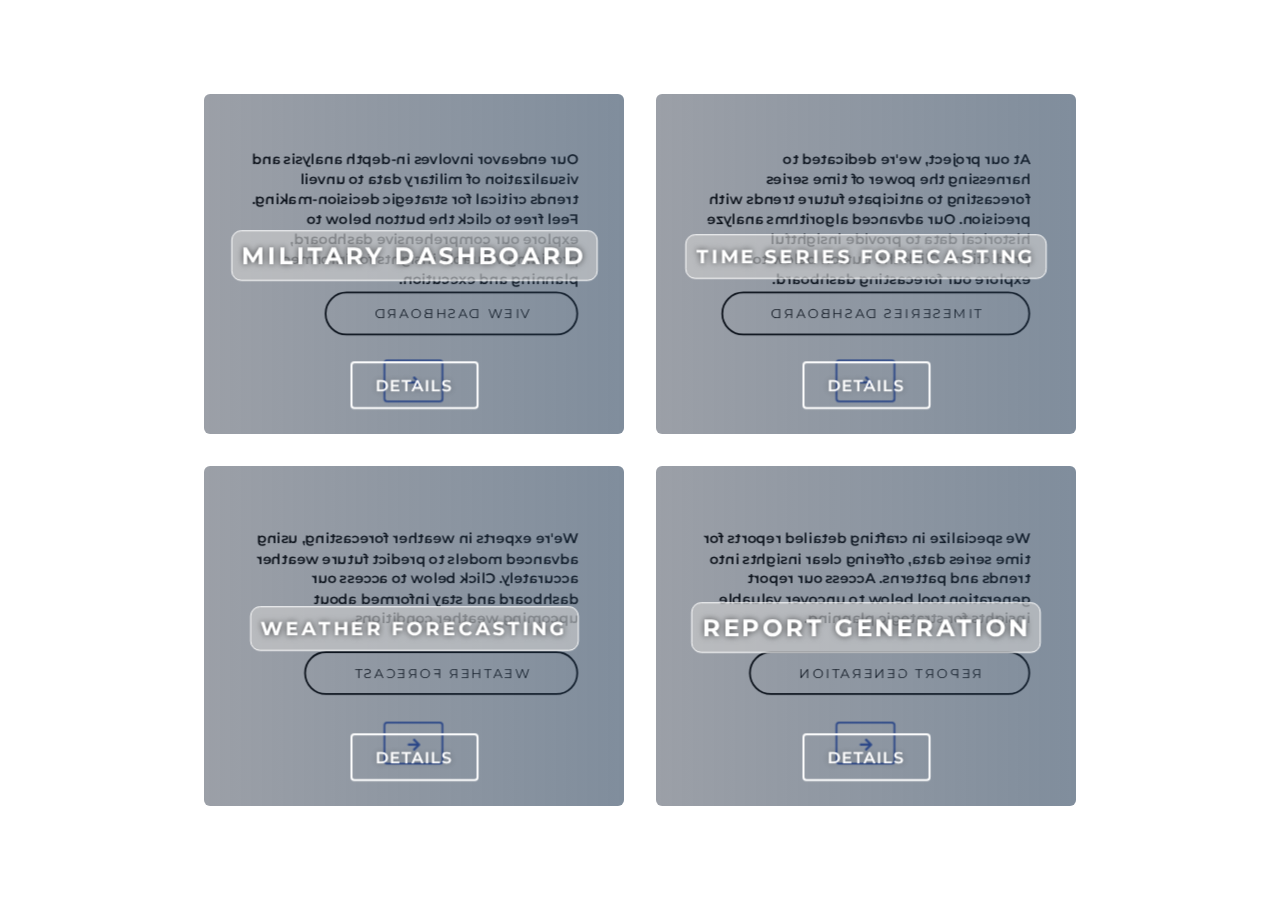
<file: Major Project/OurServices/OS_index.html>
<!DOCTYPE html>
<html lang="en">
  <head>
    <meta charset="UTF-8" />
    <title>CodePen - Pure CSS clickable flip cards</title>
    <link
      rel="stylesheet"
      href="https://fonts.googleapis.com/css?family=Montserrat:400,600,700"
    />
    <link
      rel="stylesheet"
      href="https://use.fontawesome.com/releases/v5.3.1/css/all.css"
    />
    <link rel="stylesheet" href="./OS_style.css" />
  </head>
  <body>
    <!-- partial:index.partial.html -->
    <div class="wrapper">
      <div class="card">
        <input type="checkbox" id="card1" class="more" aria-hidden="true" />
        <div class="content">
          <div
            class="front"
            style="
              background-image: url('https://png.pngtree.com/thumb_back/fh260/background/20210913/pngtree-ui-dashboard-statistics-for-desktop-image_880885.jpg');
            "
          >
            <div class="inner">
              <h2>Military Dashboard</h2>

              <label for="card1" class="button" aria-hidden="true">
                Details
              </label>
            </div>
          </div>
          <div class="back">
            <div class="inner">
              <div class="description">
                <p>
                  Our endeavor involves in-depth analysis and visualization of
                  military data to unveil trends critical for strategic
                  decision-making. Feel free to click the button below to
                  explore our comprehensive dashboard, providing valuable
                  insights for informed planning and execution.
                </p>
                <div class="col-md-4 col-sm-4 margin-bottom-40 ml-4">
                  <a
                    href="https://abdulraheem-hub.github.io/Dashboard/"
                    class="btn btn-mod btn-border btn-circle btn-large"
                  >
                    View Dashboard
                  </a>
                </div>
              </div>

              <label for="card1" class="button return" aria-hidden="true">
                <i class="fas fa-arrow-left"></i>
              </label>
            </div>
          </div>
        </div>
      </div>
      <div class="card">
        <input type="checkbox" id="card2" class="more" />
        <div class="content">
          <div
            class="front"
            style="
              background-image: url('https://t3.ftcdn.net/jpg/05/70/41/22/360_F_570412230_jeX2ERaqXubWVsVGlK1LNi2Nu9JUsvSh.jpg');
            "
          >
            <div class="inner">
              <h3>Time Series Forecasting</h3>
              <label for="card2" class="button" aria-hidden="true">
                Details
              </label>
            </div>
          </div>
          <div class="back">
            <div class="inner">
              <div class="description">
                <p>
                  At our project, we're dedicated to harnessing the power of
                  time series forecasting to anticipate future trends with
                  precision. Our advanced algorithms analyze historical data to
                  provide insightful predictions. Click the button below to
                  explore our forecasting dashboard.
                </p>
                <div class="col-md-4 col-sm-4 margin-bottom-40 ml-4">
                  <a
                    href="https://abdulraheem-hub.github.io/Dashboard/"
                    class="btn btn-mod btn-border btn-circle btn-large"
                  >
                    TimeSeries Dashboard
                  </a>
                </div>
              </div>

              <label for="card2" class="button return" aria-hidden="true">
                <i class="fas fa-arrow-left"></i>
              </label>
            </div>
          </div>
        </div>
      </div>
      <div class="wrapper">
        <div class="card">
          <input type="checkbox" id="card3" class="more" />
          <div class="content">
            <div
              class="front"
              style="
                background-image: url('https://wallpapers.com/images/hd/four-seasons-weather-pqyu7m4fhm7pu94o.jpg');
              "
            >
              <div class="inner">
                <h3>Weather Forecasting</h3>
                <label for="card3" class="button" aria-hidden="true">
                  Details
                </label>
              </div>
            </div>
            <div class="back">
              <div class="inner">
                <div class="description">
                  <p>
                    We're experts in weather forecasting, using advanced models
                    to predict future weather accurately. Click below to access
                    our dashboard and stay informed about upcoming weather
                    conditions.
                  </p>
                  <br />
                  <div class="col-md-4 col-sm-4 margin-bottom-40 ml-4">
                    <a
                      href="https://abdulraheem-hub.github.io/Dashboard/"
                      class="btn btn-mod btn-border btn-circle btn-large"
                    >
                      Weather Forecast
                    </a>
                  </div>
                </div>

                <label for="card3" class="button return" aria-hidden="true">
                  <i class="fas fa-arrow-left"></i>
                </label>
              </div>
            </div>
          </div>
        </div>
      </div>

      <div class="card">
        <input type="checkbox" id="card4" class="more" />
        <div class="content">
          <div
            class="front"
            style="
              background-image: url('https://png.pngtree.com/thumb_back/fh260/background/20220313/pngtree-business-financial-report-data-analysis-table-image_1059516.jpg');
            "
          >
            <div class="inner">
              <h2>Report Generation</h2>
              <label for="card4" class="button" aria-hidden="true">
                Details
              </label>
            </div>
          </div>
          <div class="back">
            <div class="inner">
              <div class="description">
                <p>
                  We specialize in crafting detailed reports for time series
                  data, offering clear insights into trends and patterns. Access
                  our report generation tool below to uncover valuable insights
                  for strategic planning.
                </p>
                <br />
                <div class="col-md-4 col-sm-4 margin-bottom-40 ml-4">
                  <a
                    href="https://abdulraheem-hub.github.io/Dashboard/"
                    class="btn btn-mod btn-border btn-circle btn-large"
                  >
                    Report Generation
                  </a>
                </div>
              </div>

              <label for="card4" class="button return" aria-hidden="true">
                <i class="fas fa-arrow-left"></i>
              </label>
            </div>
          </div>
        </div>
      </div>
    </div>
    <!-- partial -->
  </body>
</html>
</file>
<file: Major Project/OurServices/OS_style.css>
* {
  box-sizing: border-box;
}

body {
  margin: 0;
  display: flex;
  flex-direction: column;
  align-items: center;
  justify-content: center;
  height: 100vh;
  font-family: "Montserrat", sans-serif;
}

.wrapper {
  display: flex;
  flex-flow: row wrap;
  justify-content: center;
}

.card {
  width: 420px;
  height: 340px;
  margin: 1em;
  perspective: 1500px;
}
.card .content {
  position: relative;
  width: 100%;
  height: 100%;
  transform-style: preserve-3d;
  transition: transform 0.8s cubic-bezier(0.75, 0, 0.85, 1);
}

.more {
  display: none;
}
.more:checked ~ .content {
  transform: rotateY(180deg);
}

.front,
.back {
  position: absolute;
  top: 0;
  left: 0;
  width: 100%;
  height: 100%;
  backface-visibility: hidden;
  transform-style: preserve-3d;
  border-radius: 6px;
}
.front .inner,
.back .inner {
  height: 100%;
  display: grid;
  padding: 1.5em;
  transform: translateZ(80px) scale(0.94);
}

.front {
  /* background-color: #fff; */
  background-size: cover;
  background-position: center center;
}
.front:after {
  content: "";
  position: absolute;
  top: 0;
  left: 0;
  width: 100%;
  height: 100%;
  display: block;
  border-radius: 6px;
  backface-visibility: hidden;
  background: linear-gradient(to right, #141e306c, #243b5594);
}
.front .inner {
  grid-template-rows: 5fr 1fr 1fr 2fr 1fr;
  justify-items: center;
}
.front h2,
h3 {
  grid-row: 2;
  margin-bottom: 0.3em;
  text-transform: uppercase;
  letter-spacing: 3px;
  color: #ffffff;
  font-weight: 700;
  text-shadow: 0 0 6px rgba(0, 0, 0, 0.658);
  border: 1px solid white;
  background-color: #cccccc9d;
  padding: 10px;
  border-radius: 10px;
}
.front .rating {
  grid-row: 3;
  color: rgba(255, 255, 255, 0.8);
  font-size: 2px;
  display: flex;
  flex-flow: row nowrap;
}

.back {
  transform: rotateY(180deg);
  background-color: #e4e4e4;
  border: 2px solid #f0f0f0;
}
.back .inner {
  grid-template-rows: 1fr 2fr 1fr 2fr 14fr 1fr 1fr;
  grid-template-columns: repeat(4, auto);
  grid-column-gap: 0.8em;
  justify-items: center;
}

.back .info:not(:first-of-type):before {
  content: "";
  position: absolute;
  left: -0.9em;
  height: 18px;
  width: 1px;
  background-color: #ccc;
}
.back .info span {
  font-size: 2em;
  font-weight: 700;
}
.back .info i {
  font-size: 1.2em;
}

.back .info .icon {
  margin-left: 0.3em;
}
.back .info .icon span {
  display: block;
  margin-top: -0.25em;
  font-size: 0.8em;
  font-weight: 600;
  white-space: nowrap;
}
.back .description {
  grid-row: 5;
  grid-column: 1/-1;
  font-size: 1em;
  border-radius: 5px;
  font-weight: 600;
  line-height: 1.4em;
  /* overflow: auto; */
  color: #000000;
  /* padding-right: 10px; */
}
.back .location,
.back .price {
  font-weight: 600;
  color: #355cc9;
  grid-row: 1;
  font-size: 0.86em;
}
.back .location {
  grid-column: 1/3;
  justify-self: left;
}
.back .price {
  grid-column: 3/-1;
  justify-self: right;
}
.back .button {
  grid-column: 1/-1;
  justify-self: center;
}

.button {
  grid-row: -1;
  text-transform: uppercase;
  letter-spacing: 1px;
  font-weight: 600;
  cursor: pointer;
  display: block;
  padding: 0 1.5em;
  height: 3em;
  line-height: 2.9em;
  min-width: 3em;
  background-color: transparent;
  border: solid 2px #fff;
  color: #fff;
  border-radius: 4px;
  text-align: center;
  left: 50%;
  backface-visibility: hidden;
  transition: 0.3s ease-in-out;
  text-shadow: 0 0 6px rgba(0, 0, 0, 0.3);
}
.button:hover {
  background-color: #fff;
  box-shadow: 0 0 50px rgba(0, 0, 0, 0.5);
  text-shadow: none;
  color: #355cc9;
}
.button.return {
  line-height: 3em;
  color: #355cc9;
  border-color: #355cc9;
  text-shadow: none;
}
.button.return:hover {
  background-color: #355cc9;
  color: #fff;
  box-shadow: none;
}

::-webkit-scrollbar {
  width: 5px;
}

::-webkit-scrollbar-track {
  background: #f1f1f1;
}

::-webkit-scrollbar-thumb {
  background: #859ddf;
}

::-webkit-scrollbar-thumb:hover {
  background: #355cc9;
}

h1.title {
  padding: 25px;
  font-size: 30px;
  font-weight: 100;
}

.margin-bottom-40 {
  margin-bottom: 40px;
}

/* Button Sizes*/

.btn-mod.btn-large {
  height: auto;
  padding: 13px 52px;
  font-size: 15px;
}

.btn-mod.btn-medium {
  height: auto;
  padding: 10px 35px;
  font-size: 13px;
}

.btn-mod.btn-small {
  height: auto;
  padding: 6px 16px;
  font-size: 12px;
}

/* Button Mod to the original Bootstrap Buttons */

.btn-mod.btn-circle {
  -webkit-border-radius: 30px;
  -moz-border-radius: 30px;
  border-radius: 30px;
}

.btn-mod.btn-border {
  color: #000000;
  border: 2px solid #000000;
  background: transparent;
}

.btn-mod,
a.btn-mod {
  -webkit-box-sizing: border-box;
  -moz-box-sizing: border-box;
  box-sizing: border-box;
  padding: 4px 13px;
  color: #fff;
  background: rgba(34, 34, 34, 0.9);
  border: 2px solid transparent;
  font-size: 11px;
  font-weight: 400;
  text-transform: uppercase;
  text-decoration: none;
  letter-spacing: 2px;
  -webkit-border-radius: 0;
  -moz-border-radius: 0;
  border-radius: 0;
  -webkit-box-shadow: none;
  -moz-box-shadow: none;
  box-shadow: none;
  -webkit-transition: all 0.2s cubic-bezier(0, 0, 0.58, 1);
  -moz-transition: all 0.2s cubic-bezier(0, 0, 0.58, 1);
  -o-transition: all 0.2s cubic-bezier(0, 0, 0.58, 1);
  -ms-transition: all 0.2s cubic-bezier(0, 0, 0.58, 1);
  transition: all 0.2s cubic-bezier(0, 0, 0.58, 1);
}

.btn-mod.btn-border:hover,
.btn-mod.btn-border:focus {
  color: #fff;
  border-color: transparent;
  background: #000;
}

.btn-mod:hover,
.btn-mod:focus,
a.btn-mod:hover,
a.btn-mod:focus {
  font-weight: 400;
  color: rgba(255, 255, 255, 0.85);
  background: rgba(0, 0, 0, 0.7);
  text-decoration: none;
  outline: none;
  border-color: transparent;
  -webkit-box-shadow: none;
  box-shadow: none;
}

/* Reveal icon on hover */

a.btn.btn-mod.btn-border.animation-one span {
  cursor: pointer;
  display: inline-block;
  position: relative;
  transition: 0.3s;
}

a.btn.btn-mod.btn-border.animation-one span:after {
  font-family: FontAwesome;
  content: "\f105";
  position: absolute;
  opacity: 0;
  top: 0;
  right: -20px;
  transition: 0.3s;
}

a.btn.btn-mod.btn-border.animation-one:hover span {
  padding-right: 25px;
}

a.btn.btn-mod.btn-border.animation-one:hover span:after {
  opacity: 1;
  right: 0;
}

/* Footer styling */

.footer i.fa.fa-heart {
  color: red;
}

p.footer-text {
  font-weight: 100;
}
</file>
